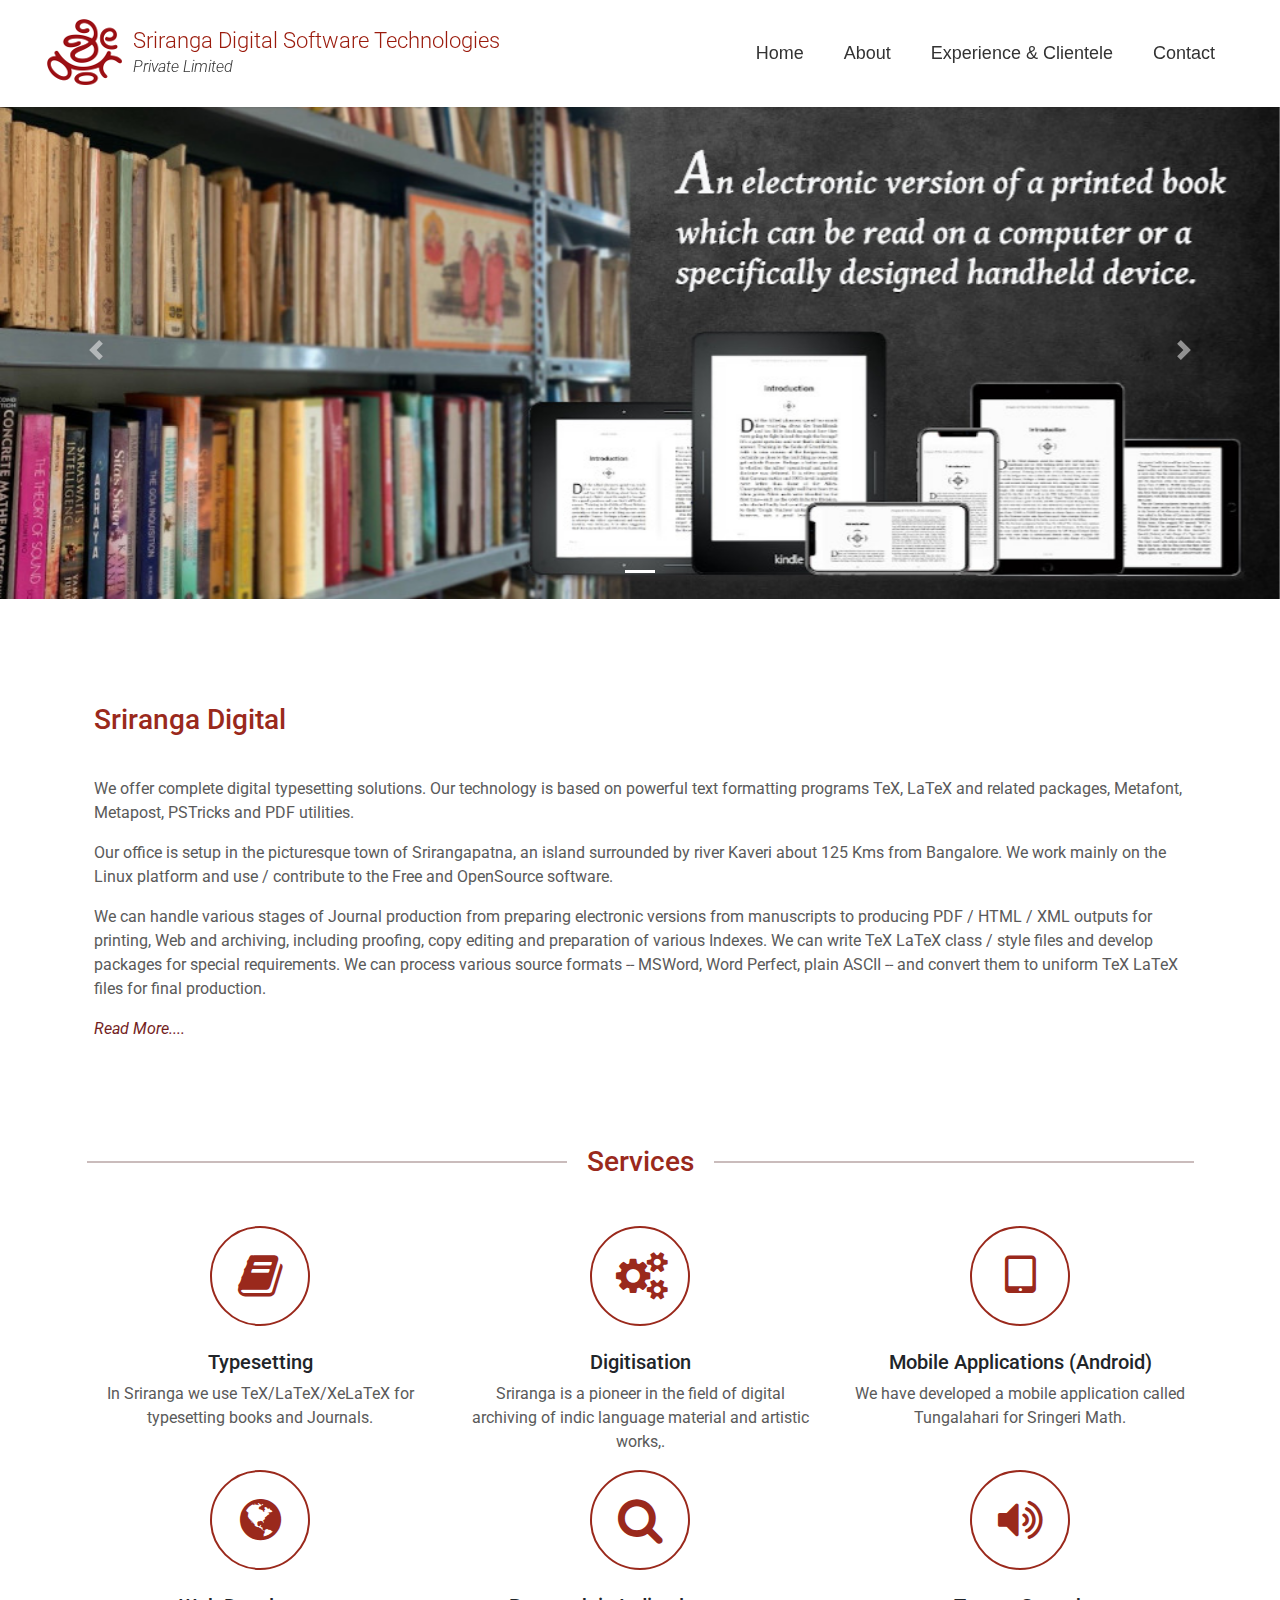
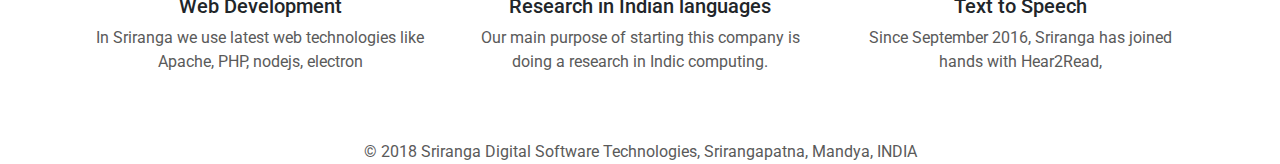
<file: index.html>
<!DOCTYPE html>
<html lang="en">
<head>
  <title>Home | Sriranga Digital Software Technologies</title>
  <meta charset="utf-8">
  <meta name="viewport" content="width=device-width, initial-scale=1, shrink-to-fit=no">
  <link rel="stylesheet" href="https://maxcdn.bootstrapcdn.com/bootstrap/4.1.0/css/bootstrap.min.css">
  <script src="https://ajax.googleapis.com/ajax/libs/jquery/3.3.1/jquery.min.js"></script>
  <script src="https://cdnjs.cloudflare.com/ajax/libs/popper.js/1.14.0/umd/popper.min.js"></script>
  <script src="https://maxcdn.bootstrapcdn.com/bootstrap/4.1.0/js/bootstrap.min.js"></script>

  <link href="https://fonts.googleapis.com/css?family=Roboto" rel="stylesheet">
  <link rel="stylesheet" href="https://cdnjs.cloudflare.com/ajax/libs/font-awesome/4.7.0/css/font-awesome.min.css">
  <link rel="stylesheet" type="text/css" href="html/css/navbar.css">
  <link rel="stylesheet" type="text/css" href="html/css/custom.css">
</head>
<body>
  <nav id="mainNavBar" class="navbar navbar-light navbar-expand-lg fixed-top">
    <div class="container-fluid clear-paddings">
      <p class="navbar-text" id="navbarText">
        <img src="html/images/sriranga-logo.png">
       <!--  <span>Sriranga Digital Software Technologies<br /><small>Private Limited</small></span>
       --> </p>
       <p class="navbar-text p-2" id="navbarText">Sriranga Digital Software Technologies<br><small>Private Limited</small></p>
       <button class="navbar-toggler" type="button" data-toggle="collapse" data-target="#navbarNav" aria-controls="navbarNav" aria-expanded="false" aria-label="Toggle navigation"><span class="navbar-toggler-icon"></span></button>
       <div class="collapse navbar-collapse" id="navbarNav">
        <ul class="navbar-nav nav ml-auto">
          <li><a href="index.html">Home</a></li>
          <li><a href="html/about.html">About</a></li>
          <li><a href="html/work.html">Experience & Clientele</a></li>
          <li><a href="html/contact.html">Contact</a></li>
        </ul>
      </div>
    </div>
  </nav>
  

  <div id="myCarousel" class="carousel slide main-stage" data-ride="carousel">
    <ol class="carousel-indicators">
      <li data-target="#myCarousel" data-slide-to="0" class="active"></li>
      <!-- <li data-target="#myCarousel" data-slide-to="1"></li> -->
    </ol> 
    <div class="carousel-inner">
      <div class="carousel-item active">
        <img class="img-fluid" src="html/images/slide1.jpg" alt="First slide">
      </div>
      <!-- <div class="carousel-item">
        <img class="img-fluid" src="html/images/slide2.jpg" alt="Second slide">
      </div> -->
    </div>
    <a class="carousel-control-prev" href="#myCarousel" role="button" data-slide="prev">
      <span class="carousel-control-prev-icon" aria-hidden="true"></span>
      <span class="sr-only">Previous</span>
    </a>
    <a class="carousel-control-next" href="#myCarousel" role="button" data-slide="next">
      <span class="carousel-control-next-icon" aria-hidden="true"></span>
      <span class="sr-only">Next</span>
    </a>
  </div>

  <div class="container first-stage">
    <div class="row p-4">
      <h3 class="mb-4">Sriranga Digital  </h3>
      <p class="mb-3">We offer complete digital typesetting solutions. Our technology is based on powerful text formatting programs TeX, LaTeX and related packages, Metafont, Metapost, PSTricks and PDF utilities.</p>

      <p class="mb-3">Our office is setup in the picturesque town of Srirangapatna, an island surrounded by river Kaveri about 125 Kms from Bangalore. We work mainly on the Linux platform and use / contribute to the Free and OpenSource software.</p>

      <p class="mb-3">We can handle various stages of Journal production from preparing electronic versions from manuscripts to producing PDF / HTML / XML outputs for printing, Web and archiving, including proofing, copy editing and preparation of various Indexes. We can write TeX LaTeX class / style files and develop packages for special requirements. We can process various source formats -- MSWord, Word Perfect, plain ASCII -- and convert them to uniform TeX LaTeX files for final production.</p> 
      <p class="read-more"><a href="html/about.html">Read More....</a></p>      
    </div>

    <div class="row caption first-stage">
      <h3 class="text-center mb-5">Services</h3>
    </div>

    <div class="row text-center">
      <div class="col-md-4 mb-3"> 
        <div><i class="fa fa-book fa-3x text-center" id="rcorners2"></i></div><br />
        <h5>Typesetting</h5>
        <p>In Sriranga we use TeX/LaTeX/XeLaTeX for typesetting books and Journals.</p>
      </div>
      <div class="col-md-4 mb-3"> 
        <div><i class="fa fa-cogs fa-3x text-center" id="rcorners2"></i></div><br />
        <h5>Digitisation</h5>
        <p>Sriranga is a pioneer in the field of digital archiving of indic language material and artistic works,.</p>
      </div>
      <div class="col-md-4 mb-3"> 
        <div><i class="fa fa-tablet fa-3x text-center" id="rcorners2"></i></div><br />
        <h5>Mobile Applications (Android)</h5>
        <p>We have developed a mobile application called Tungalahari for Sringeri Math.</p>
      </div>
      <div class="col-md-4 mb-3"> 
        <div><i class="fa fa-globe fa-3x text-center" id="rcorners2"></i></div><br />
        <h5>Web Development</h5>
        <p>In Sriranga we use latest web technologies like Apache, PHP, nodejs, electron</p>
      </div>
      <div class="col-md-4 mb-3"> 
        <div><i class="fa fa-search fa-3x text-center" id="rcorners2"></i></div><br />
        <h5>Research in Indian languages</h5>
        <p>Our main purpose of starting this company is doing a research in Indic computing.</p>
      </div>
      <div class="col-md-4 mb-3"> 
        <div><i class="fa fa-volume-up fa-3x text-center" id="rcorners2"></i></div><br />
        <h5>Text to Speech</h5>
        <p>Since September 2016, Sriranga has joined hands with Hear2Read,</p>
      </div>
    </div>

    <div class="row footer mt-50">
      <div class="col-md-12 text-center">
        <p>© 2018 Sriranga Digital Software Technologies, Srirangapatna, Mandya, INDIA</p> 
      </div>
    </div>

  </div>
</body>
</html>
</file>
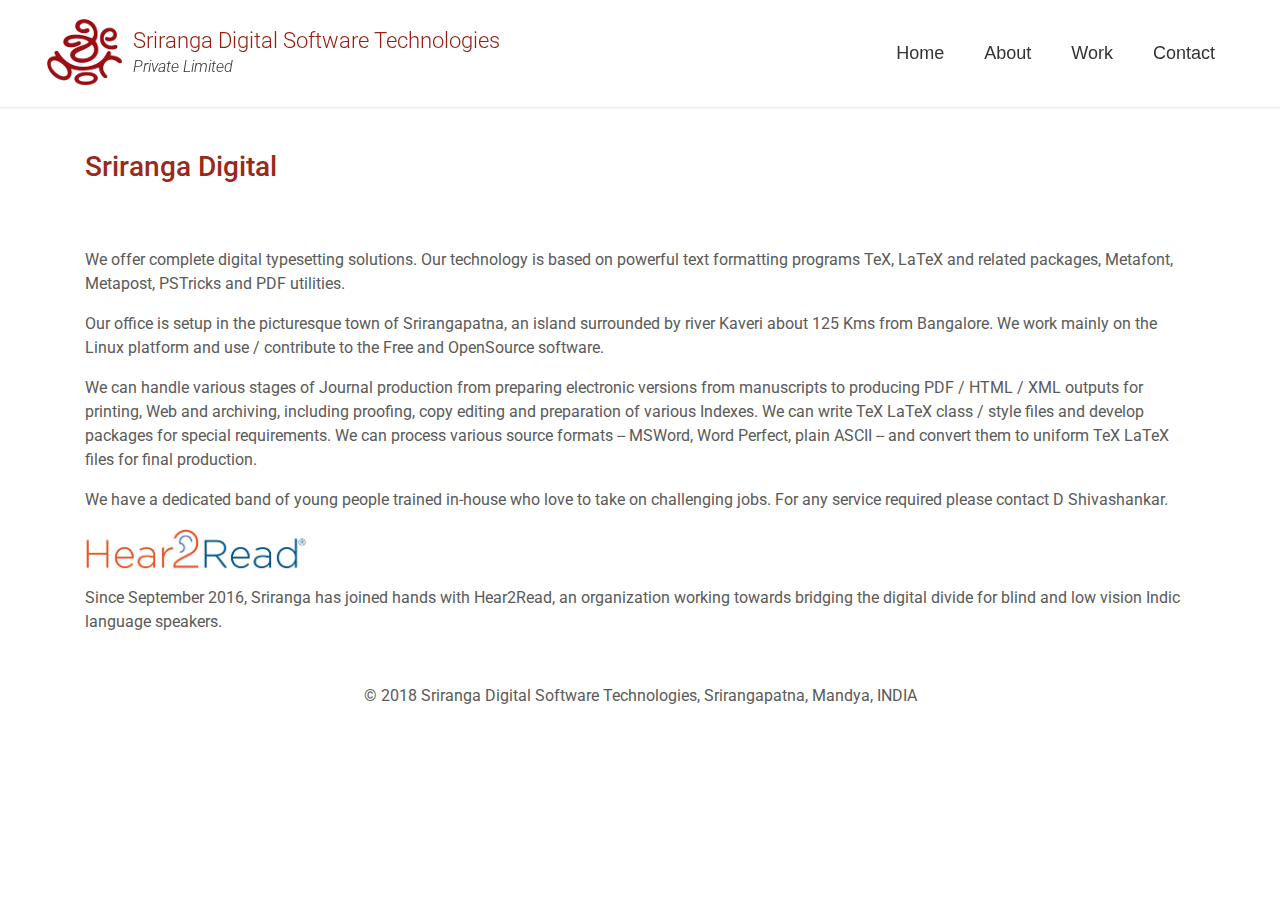
<file: html/about.html>
<!DOCTYPE html>
<html lang="en">
<head>
  <title>Home | Sriranga Digital Software Technologies</title>
  <meta charset="utf-8">
  <meta name="viewport" content="width=device-width, initial-scale=1">
  <link rel="stylesheet" href="https://maxcdn.bootstrapcdn.com/bootstrap/4.1.0/css/bootstrap.min.css">
  <script src="https://ajax.googleapis.com/ajax/libs/jquery/3.3.1/jquery.min.js"></script>
  <script src="https://cdnjs.cloudflare.com/ajax/libs/popper.js/1.14.0/umd/popper.min.js"></script>
  <script src="https://maxcdn.bootstrapcdn.com/bootstrap/4.1.0/js/bootstrap.min.js"></script>

  <link href="https://fonts.googleapis.com/css?family=Roboto" rel="stylesheet">
  <link rel="stylesheet" href="https://cdnjs.cloudflare.com/ajax/libs/font-awesome/4.7.0/css/font-awesome.min.css">
  <link rel="stylesheet" type="text/css" href="css/navbar.css">
  <link rel="stylesheet" type="text/css" href="css/custom.css">
</head>
<body>
  <nav id="mainNavBar" class="navbar navbar-light navbar-expand-lg fixed-top">
    <div class="container-fluid clear-paddings">
      <p class="navbar-text" id="navbarText">
        <img src="images/sriranga-logo.png">
        <!-- <span>Sriranga Digital Software Technologies<br /><small>Private Limited</small></span> -->
      </p>
      <p class="navbar-text p-2" id="navbarText">Sriranga Digital Software Technologies<br><small>Private Limited</small></p>
      <button class="navbar-toggler" type="button" data-toggle="collapse" data-target="#navbarNav" aria-controls="navbarNav" aria-expanded="false" aria-label="Toggle navigation"><span class="navbar-toggler-icon"></span></button>
      <div class="collapse navbar-collapse" id="navbarNav">
        <ul class="navbar-nav nav ml-auto">
          <li><a href="../index.html">Home</a></li>
          <li><a href="about.html">About</a></li>
          <li><a href="work.html">Work</a></li>
          <li><a href="Contact.html">Contact</a></li>
        </ul>
      </div>
    </div>
  </nav>
  
  <div class="container second-stage">
    <h3 class="mb-5">Sriranga Digital  </h3>
    <p class="mb-3">We offer complete digital typesetting solutions. Our technology is based on powerful text formatting programs TeX, LaTeX and related packages, Metafont, Metapost, PSTricks and PDF utilities.</p>

    <p class="mb-3">Our office is setup in the picturesque town of Srirangapatna, an island surrounded by river Kaveri about 125 Kms from Bangalore. We work mainly on the Linux platform and use / contribute to the Free and OpenSource software.</p>

    <p class="mb-3">We can handle various stages of Journal production from preparing electronic versions from manuscripts to producing PDF / HTML / XML outputs for printing, Web and archiving, including proofing, copy editing and preparation of various Indexes. We can write TeX LaTeX class / style files and develop packages for special requirements. We can process various source formats -- MSWord, Word Perfect, plain ASCII -- and convert them to uniform TeX LaTeX files for final production.</p> 

    <p class="mb-3">We have a dedicated band of young people trained in-house who love to take on challenging jobs. For any service required please contact D Shivashankar.</p>

    <img src="images/logo.png" alt="Hear2Read"  class="mb-3" width="20%">
    <p class="mb-3">Since September 2016, Sriranga has joined hands with Hear2Read, an organization working towards bridging the digital divide for blind and low vision Indic language speakers.</p>


    <div class="row footer mt-50">
      <div class="col-md-12 text-center">
        <p>© 2018 Sriranga Digital Software Technologies, Srirangapatna, Mandya, INDIA</p> 
      </div>
    </div>
  </div>
</body>
</html>
</file>
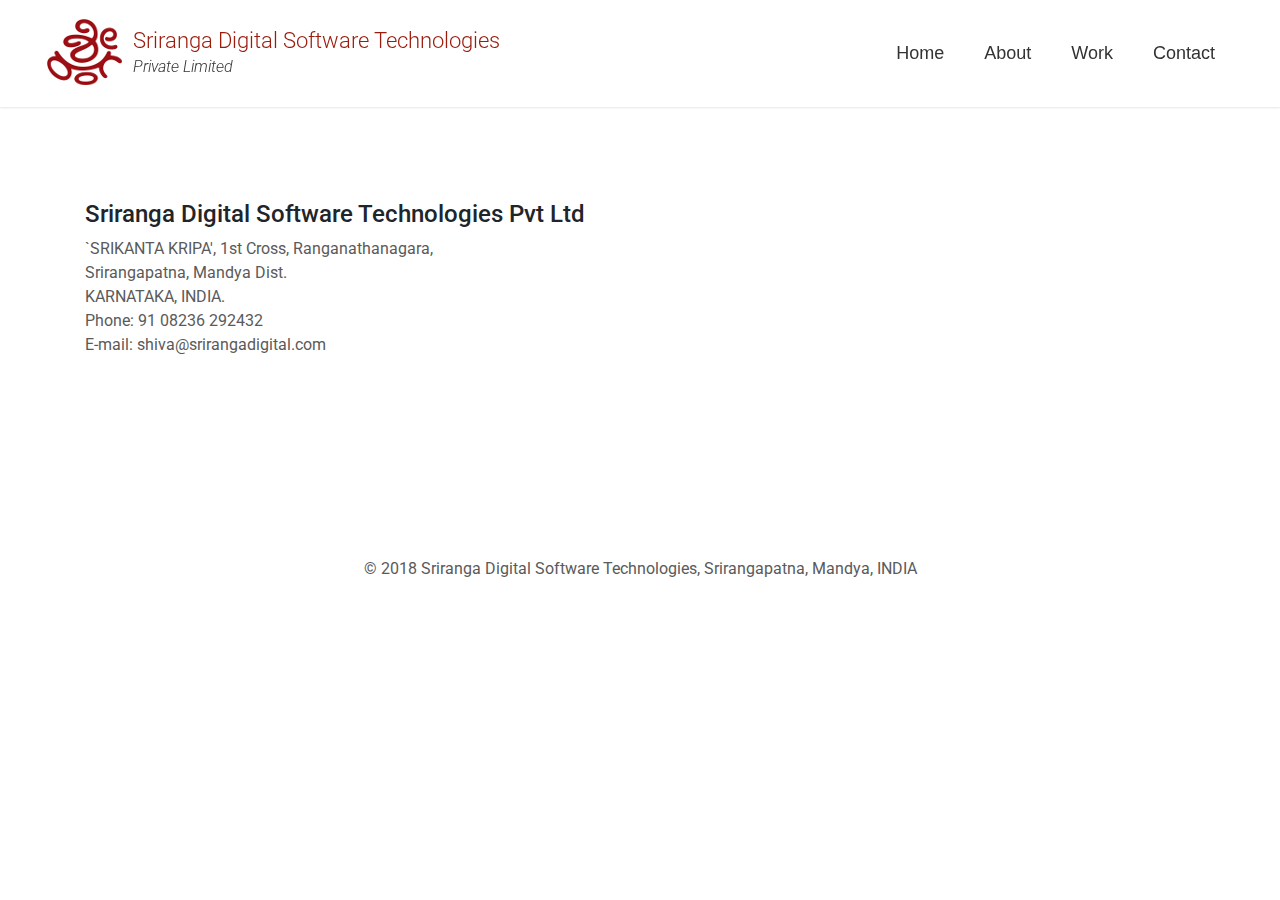
<file: html/contact.html>
<!DOCTYPE html>
<html lang="en">
<head>
  <title>Home | Sriranga Digital Software Technologies</title>
  <meta charset="utf-8">
  <meta name="viewport" content="width=device-width, initial-scale=1">
  <link rel="stylesheet" href="https://maxcdn.bootstrapcdn.com/bootstrap/4.1.0/css/bootstrap.min.css">
  <script src="https://ajax.googleapis.com/ajax/libs/jquery/3.3.1/jquery.min.js"></script>
  <script src="https://cdnjs.cloudflare.com/ajax/libs/popper.js/1.14.0/umd/popper.min.js"></script>
  <script src="https://maxcdn.bootstrapcdn.com/bootstrap/4.1.0/js/bootstrap.min.js"></script>

  <link href="https://fonts.googleapis.com/css?family=Roboto" rel="stylesheet">
  <link rel="stylesheet" href="https://cdnjs.cloudflare.com/ajax/libs/font-awesome/4.7.0/css/font-awesome.min.css">
  <link rel="stylesheet" type="text/css" href="css/navbar.css">
  <link rel="stylesheet" type="text/css" href="css/custom.css">
</head>
<body>
  <nav id="mainNavBar" class="navbar navbar-light navbar-expand-lg fixed-top">
    <div class="container-fluid clear-paddings">
      <p class="navbar-text" id="navbarText">
        <img src="images/sriranga-logo.png">
        <!-- <span>Sriranga Digital Software Technologies<br /><small>Private Limited</small></span> -->
      </p>
      <p class="navbar-text p-2" id="navbarText">Sriranga Digital Software Technologies<br><small>Private Limited</small></p>
      <button class="navbar-toggler" type="button" data-toggle="collapse" data-target="#navbarNav" aria-controls="navbarNav" aria-expanded="false" aria-label="Toggle navigation"><span class="navbar-toggler-icon"></span></button>
      <div class="collapse navbar-collapse" id="navbarNav">
        <ul class="navbar-nav nav ml-auto">
           <li><a href="../index.html">Home</a></li>
          <li><a href="about.html">About</a></li>
          <li><a href="work.html">Work</a></li>
          <li><a href="contact.html">Contact</a></li>
        </ul>
      </div>
    </div>
  </nav>
  
  <div class="container contact">
    <div class="row">
      <div class="col-md-6">
       <h4>Sriranga Digital Software Technologies Pvt Ltd</h4>
       <p>`SRIKANTA KRIPA', 1st Cross, Ranganathanagara,<br />
        Srirangapatna, Mandya Dist.<br />
        KARNATAKA, INDIA.<br />
        Phone: 91 08236 292432<br />
        E-mail: shiva@srirangadigital.com</p>

    </div>
    <div class="col-md-6">
      <iframe src="https://www.google.com/maps/embed?pb=!1m18!1m12!1m3!1d3899.840536592001!2d76.6638588145606!3d12.19125149137112!2m3!1f0!2f0!3f0!3m2!1i1024!2i768!4f13.1!3m3!1m2!1s0x3baf6972e44db099%3A0xb00f353589fc6ce8!2sSriranga+Digital!5e0!3m2!1sen!2sin!4v1566042216225!5m2!1sen!2sin" width="400" height="300" frameborder="0" style="border:0" allowfullscreen></iframe>
    </div>
  </div>



<div class="row footer mt-50">
  <div class="col-md-12 text-center">
  <p>© 2018 Sriranga Digital Software Technologies, Srirangapatna, Mandya, INDIA</p> 
</div>
</div>

</div>
</body>
</html>
</file>
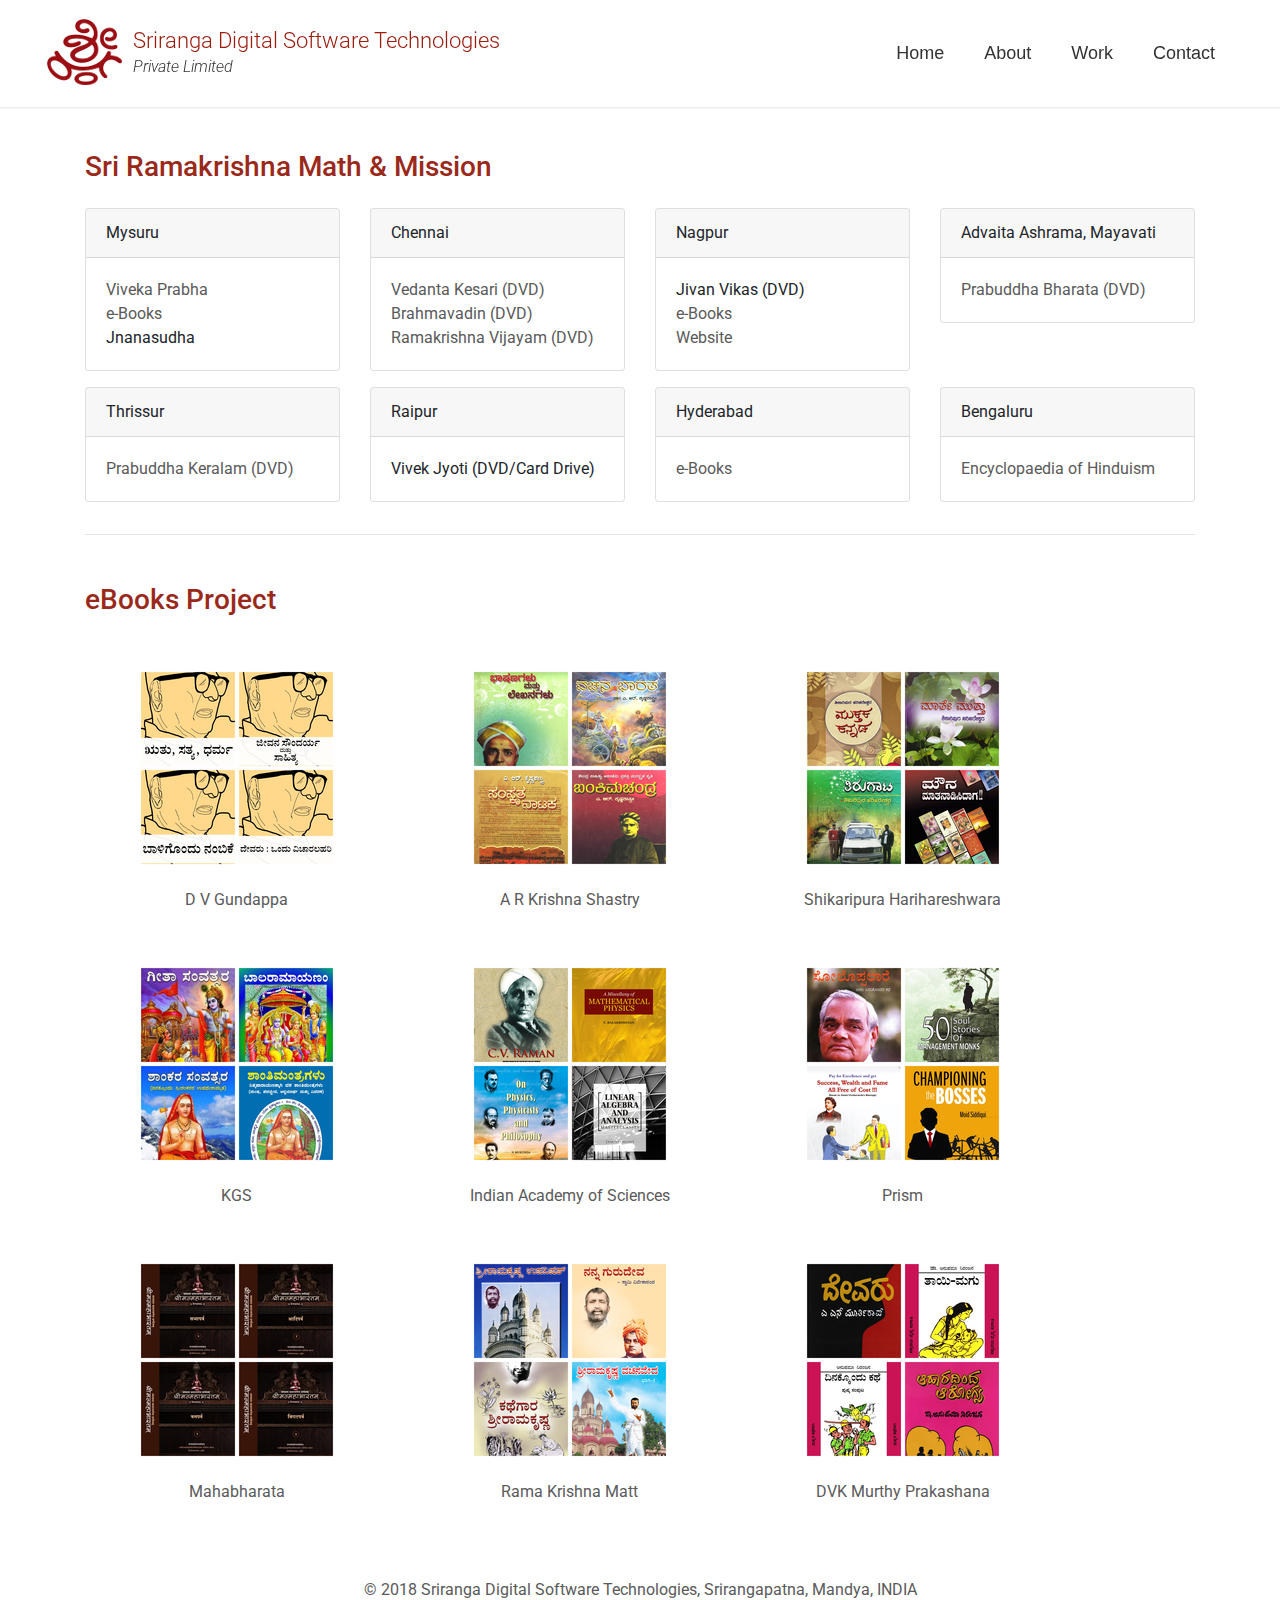
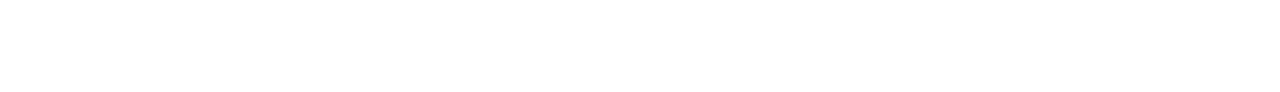
<file: html/moreworks.html>
<!DOCTYPE html>
<html lang="en">
<head>
  <title>Home | Sriranga Digital Software Technologies</title>
  <meta charset="utf-8">
  <meta name="viewport" content="width=device-width, initial-scale=1">
  <link rel="stylesheet" href="https://maxcdn.bootstrapcdn.com/bootstrap/4.1.0/css/bootstrap.min.css">
  <script src="https://ajax.googleapis.com/ajax/libs/jquery/3.3.1/jquery.min.js"></script>
  <script src="https://cdnjs.cloudflare.com/ajax/libs/popper.js/1.14.0/umd/popper.min.js"></script>
  <script src="https://maxcdn.bootstrapcdn.com/bootstrap/4.1.0/js/bootstrap.min.js"></script>

  <link href="https://fonts.googleapis.com/css?family=Roboto" rel="stylesheet">
  <link rel="stylesheet" href="https://cdnjs.cloudflare.com/ajax/libs/font-awesome/4.7.0/css/font-awesome.min.css">
  <link rel="stylesheet" type="text/css" href="css/navbar.css">
  <link rel="stylesheet" type="text/css" href="css/custom.css">
</head>
<body>
  <nav id="mainNavBar" class="navbar navbar-light navbar-expand-lg fixed-top">
    <div class="container-fluid clear-paddings">
      <p class="navbar-text" id="navbarText">
        <img src="images/sriranga-logo.png">
        <!-- <span>Sriranga Digital Software Technologies<br /><small>Private Limited</small></span> -->
      </p>
      <p class="navbar-text p-2" id="navbarText">Sriranga Digital Software Technologies<br><small>Private Limited</small></p>
      <button class="navbar-toggler" type="button" data-toggle="collapse" data-target="#navbarNav" aria-controls="navbarNav" aria-expanded="false" aria-label="Toggle navigation"><span class="navbar-toggler-icon"></span></button>
      <div class="collapse navbar-collapse" id="navbarNav">
        <ul class="navbar-nav nav ml-auto">
          <li><a href="../index.html">Home</a></li>
          <li><a href="about.html">About</a></li>
          <li><a href="work.html">Work</a></li>
          <li><a href="contact.html">Contact</a></li>
        </ul>
      </div>
    </div>
  </nav>

  <div class="container second-stage">
  
    <div class="row">

     <div class="col-md-12">
      <h3>Sri Ramakrishna Math & Mission</h3> 
    </div>
    <div class="col-md-3">
      <div class="card">
        <div class="card-header">Mysuru</div>
        <div class="card-body">
          <a href="http://vivekaprabha.net/" target="_blank">Viveka Prabha</a><br />
          <a href="https://play.google.com/store/search?q=Our%20other%20books%20here%20can%20be%20searched%20using%20%23SRKAshramaMysore&c=books&hl=en" target="_blank">e-Books</a><br />
        Jnanasudha</div> 
      </div>   
    </div>  
    <div class="col-md-3">
      <div class="card">
        <div class="card-header">Chennai</div>
        <div class="card-body">
          <a href="https://istore.chennaimath.org/product/101-years-of-the-vedanta-kesari-magazine-dvd-collection/" target="_blank">Vedanta Kesari (DVD)<br /></a>
          <a href="https://shop.advaitaashrama.org/product/brahmavadin/" target="_blank">Brahmavadin (DVD)<br /></a>
          <a href="https://istore.chennaimath.org/product/94-years-of-sri-ramakrishna-vijayam-magazine-dvd-collection/" target="_blank">Ramakrishna Vijayam (DVD)</a>
        </div> 
      </div>   
    </div>
    <div class="col-md-3">
      <div class="card">
        <div class="card-header">Nagpur</div>
        <div class="card-body">
          Jivan Vikas (DVD)<br />
          <a href="https://play.google.com/store/books/collection/cluster?clp=CjgKNgowYm9va3NfY2x1c3RlcnNfbXJsX3J0X0UyQzlCOUYxX0RBNkY1OTMwX0FGNUYxNDFCEAcYAQ%3D%3D:S:ANO1ljJsm5w" target="_blank">e-Books<br /></a>
          <a href="https://www.rkmathnagpur.org" target="_blank">Website</a>
        </div> 
      </div>   
    </div>
    <div class="col-md-3">
      <div class="card">
        <div class="card-header">Advaita Ashrama, Mayavati</div>
        <div class="card-body">
          <a href="https://shop.advaitaashrama.org/product/prabuddha-bharata/" target="_blank">Prabuddha Bharata (DVD)</a>
        </div> 
      </div>   
    </div>
    <div class="col-md-3">
      <div class="card">
        <div class="card-header">Thrissur</div>
        <div class="card-body">
          <a href="https://rkmthrissur.org/products/product?url=prabhuddha-keralam-dvd" target="_blank">Prabuddha Keralam (DVD)</a>
        </div> 
      </div>   
    </div>
    <div class="col-md-3">
      <div class="card">
        <div class="card-header">Raipur</div>
        <div class="card-body">
          Vivek Jyoti (DVD/Card Drive)
        </div> 
      </div>   
    </div>
    <div class="col-md-3">
      <div class="card">
        <div class="card-header">Hyderabad</div>
        <div class="card-body">
          <a href="" target="">e-Books</a>
        </div> 
      </div>   
    </div>
    <div class="col-md-3">
      <div class="card">
        <div class="card-header">Bengaluru</div>
        <div class="card-body">
          <a href="http://eoh.rkmathbangalore.org/" target="_blank">Encyclopaedia of Hinduism</a>
        </div> 
      </div>   
    </div>
  </div>
  <hr>
  <div class="row">
    <div class="col-md-12">
      <h3>eBooks Project</h3>
    </div>
  </div>
  <div class="row">
    <div class="col-md-3 m-4 text-center">
      <a href="https://play.google.com/store/books/author?id=D+V+Gundappa" target="_blank">
        <img src="images/eimg/dvg.jpg" class="shadow p-1 mb-3 rounded" alt="">
        <br/><span class="mt-2">D V Gundappa</span></a>
    </div> 
    <div class="col-md-3 m-4 text-center">
      <a href="https://play.google.com/store/books/collection/cluster?clp=CjMKMQorYm9va3NfY2x1c3RlcnNfbXJsX3J0X3JiMl8yX2luX2s1eUZEd0FBUUJBShAHGAE%3D:S:ANO1ljLSbp8&gsr=CjUKMwoxCitib29rc19jbHVzdGVyc19tcmxfcnRfcmIyXzJfaW5fazV5RkR3QUFRQkFKEAcYAQ%3D%3D:S:ANO1ljLbBBg" target="_blank">
        <img src="images/eimg/ark.jpg" class="shadow p-1 mb-3 rounded" alt="">
        <br/><span class="mt-2">A R Krishna Shastry</span></a>
    </div> 
    <div class="col-md-3 m-4 text-center">
      <a href="https://play.google.com/store/search?q=harihareshwara&c=books" target="_blank">
        <img src="images/eimg/hari.jpg" class="shadow p-1 mb-3 rounded" alt="">
        <br/><span class="mt-2">Shikaripura Harihareshwara</span></a>
    </div> 
    <div class="col-md-3 m-4 text-center">
      <a href="" target="_blank">
        <img src="images/eimg/kgs.jpg" class="shadow p-1 mb-3 rounded" alt="">
        <br/><span class="mt-2">KGS</span></a>
    </div> 
    <div class="col-md-3 m-4 text-center">
      <a href="" target="_blank">
        <img src="images/eimg/iasc.jpg" class="shadow p-1 mb-3 rounded" alt="">
        <br/><span class="mt-2">Indian Academy of Sciences</span></a>
    </div> 
    <div class="col-md-3 m-4 text-center">
      <a href="" target="_blank">
        <img src="images/eimg/prism.jpg" class="shadow p-1 mb-3 rounded" alt="">
        <br/><span class="mt-2">Prism</span></a>
    </div> 
    <div class="col-md-3 m-4 text-center">
      <a href="" target="_blank">
        <img src="images/eimg/maha.jpg" class="shadow p-1 mb-3 rounded" alt="">
        <br/><span class="mt-2">Mahabharata</span></a>
    </div> 
    <div class="col-md-3 m-4 text-center">
      <a href="" target="_blank">
        <img src="images/eimg/rkm.jpg" class="shadow p-1 mb-3 rounded" alt="">
        <br/><span class="mt-2">Rama Krishna Matt</span></a>
    </div>
    <div class="col-md-3 m-4 text-center">
      <a href="https://play.google.com/store/search?q=Our%20other%20books%20here%20can%20be%20searched%20using%20%23DVKPrakashana&c=books&hl=en" target="_blank">
        <img src="images/eimg/dvk.jpg" class="shadow p-1 mb-3 rounded" alt="">
        <br/><span class="mt-2">DVK Murthy Prakashana</span></a>
    </div>
  </div>


  <div class="row footer mt-50">
    <div class="col-md-12 text-center">
      <p>© 2018 Sriranga Digital Software Technologies, Srirangapatna, Mandya, INDIA</p> 
    </div>
  </div>
</div>
</body>
</html>
</file>
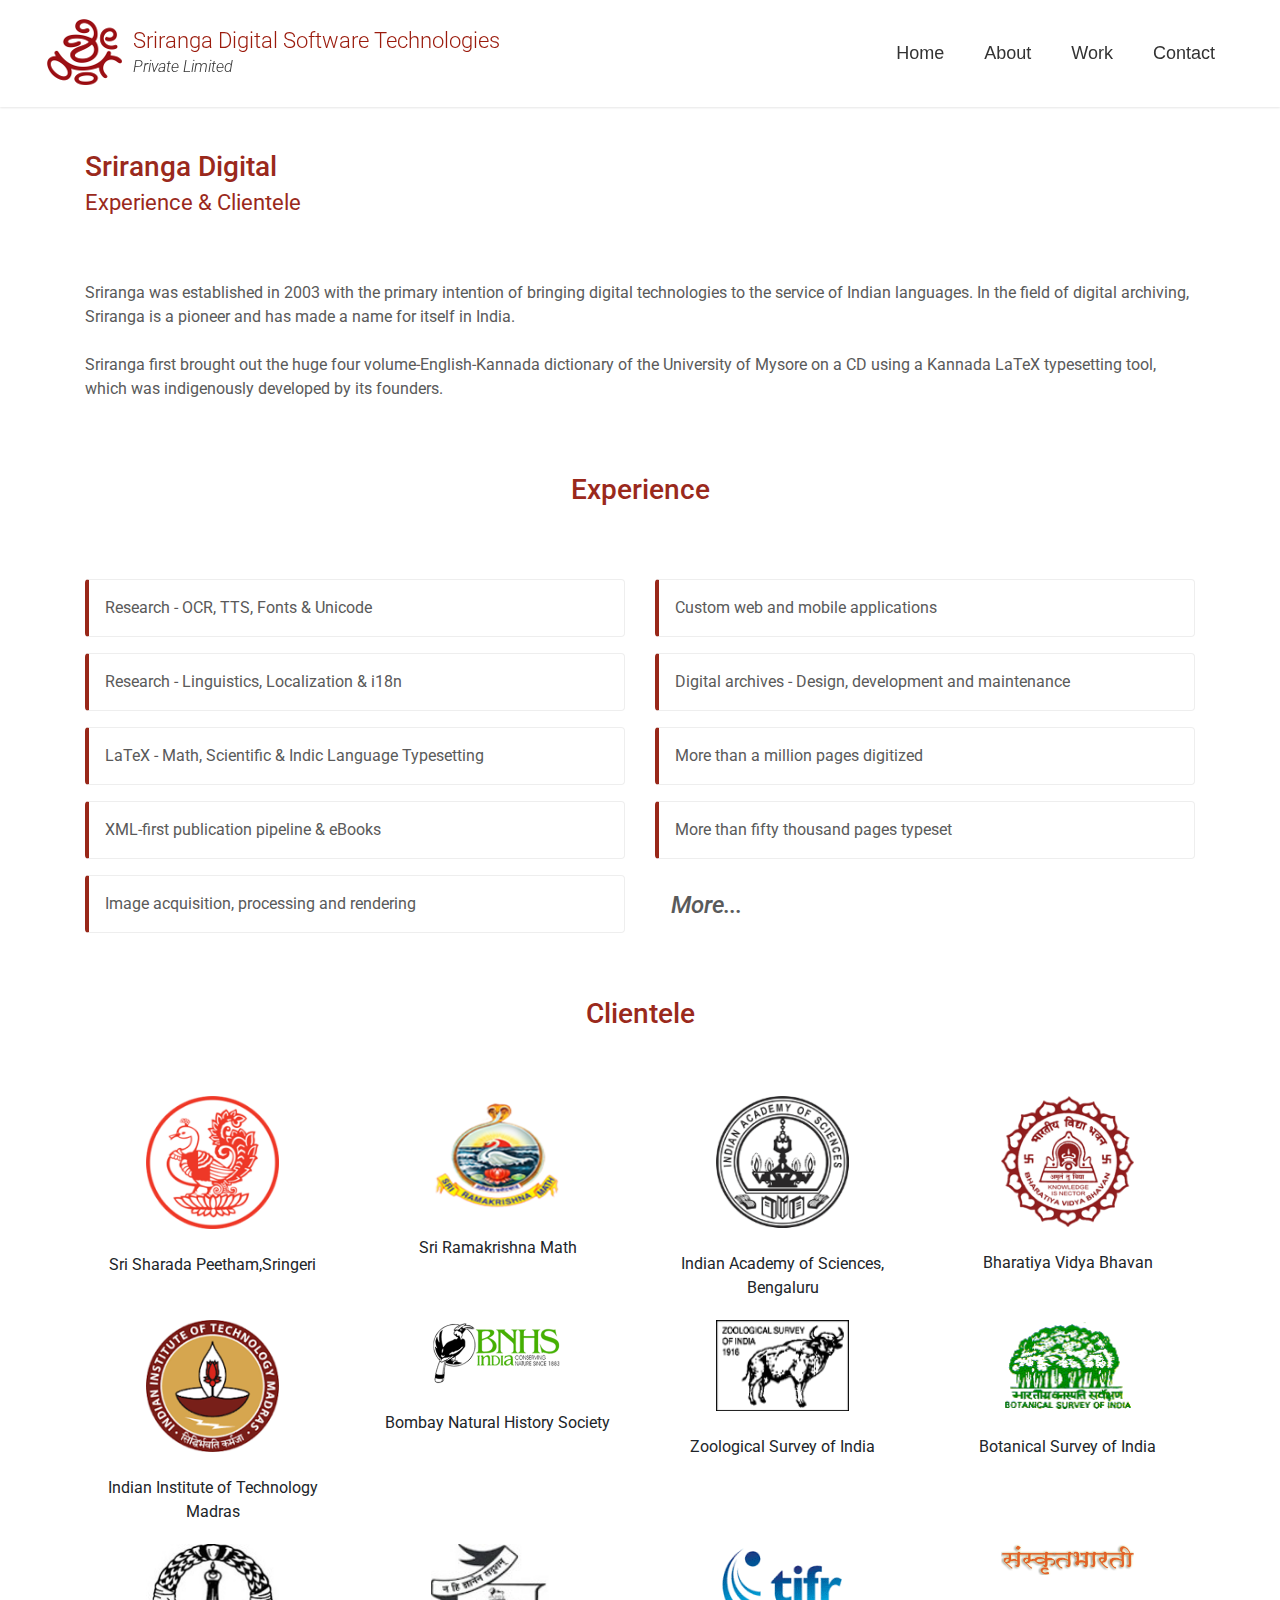
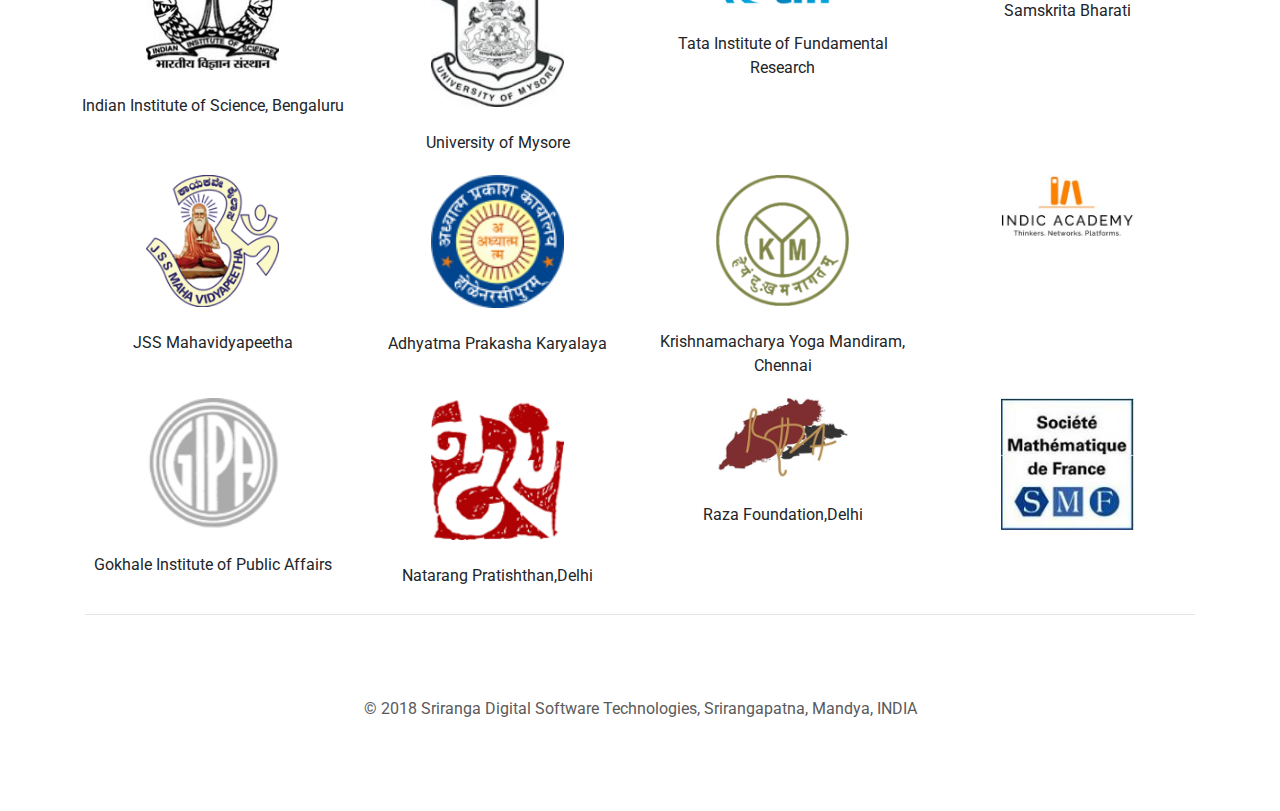
<file: html/work.html>
<!DOCTYPE html>
<html lang="en">
<head>
  <title>Home | Sriranga Digital Software Technologies</title>
  <meta charset="utf-8">
  <meta name="viewport" content="width=device-width, initial-scale=1">
  <link rel="stylesheet" href="https://maxcdn.bootstrapcdn.com/bootstrap/4.1.0/css/bootstrap.min.css">
  <script src="https://ajax.googleapis.com/ajax/libs/jquery/3.3.1/jquery.min.js"></script>
  <script src="https://cdnjs.cloudflare.com/ajax/libs/popper.js/1.14.0/umd/popper.min.js"></script>
  <script src="https://maxcdn.bootstrapcdn.com/bootstrap/4.1.0/js/bootstrap.min.js"></script>

  <link href="https://fonts.googleapis.com/css?family=Roboto" rel="stylesheet">
  <link rel="stylesheet" href="https://cdnjs.cloudflare.com/ajax/libs/font-awesome/4.7.0/css/font-awesome.min.css">
  <link rel="stylesheet" type="text/css" href="css/navbar.css">
  <link rel="stylesheet" type="text/css" href="css/custom.css">
</head>
<body>
  <nav id="mainNavBar" class="navbar navbar-light navbar-expand-lg fixed-top">
    <div class="container-fluid clear-paddings">
      <p class="navbar-text" id="navbarText">
        <img src="images/sriranga-logo.png">
        <!-- <span>Sriranga Digital Software Technologies<br /><small>Private Limited</small></span> -->
      </p>
      <p class="navbar-text p-2" id="navbarText">Sriranga Digital Software Technologies<br><small>Private Limited</small></p>
      <button class="navbar-toggler" type="button" data-toggle="collapse" data-target="#navbarNav" aria-controls="navbarNav" aria-expanded="false" aria-label="Toggle navigation"><span class="navbar-toggler-icon"></span></button>
      <div class="collapse navbar-collapse" id="navbarNav">
        <ul class="navbar-nav nav ml-auto">
          <li><a href="../index.html">Home</a></li>
          <li><a href="about.html">About</a></li>
          <li><a href="work.html">Work</a></li>
          <li><a href="contact.html">Contact</a></li>
        </ul>
      </div>
    </div>
  </nav>

  <div class="container second-stage">
    <h3 class="mb-5">Sriranga Digital <br/> <small>Experience & Clientele</small></h3>
    <div class="row">
      <div class="col-md-12 mb-4">
        <p>Sriranga was established in 2003 with the primary intention of bringing digital technologies to the service of Indian languages. In the field of digital archiving, Sriranga is a pioneer and has made a name for itself in India.</p>
        <br/>
        <p>Sriranga first brought out the huge four volume-English-Kannada dictionary of the University of Mysore on a CD using a Kannada LaTeX typesetting tool, which was indigenously developed by its founders.</p>
      </div>
    </div>
      <h3 class="text-center p-5">Experience</h3>
    <div class="row">
      <div class="col-md-6">
        <div class="bd-callout bd-callout-warning">
          <p>Research - OCR, TTS, Fonts & Unicode</p>
        </div>
        <div class="bd-callout bd-callout-warning">
          <p>Research - Linguistics, Localization & i18n</p>
        </div>
        <div class="bd-callout bd-callout-warning">
          <p>LaTeX - Math, Scientific & Indic Language Typesetting</p>
        </div>
        <div class="bd-callout bd-callout-warning">
          <p>XML-first publication pipeline & eBooks</p>
        </div>
        <div class="bd-callout bd-callout-warning">
          <p>Image acquisition, processing and rendering</p>
        </div>
      </div>
      <div class="col-md-6">
        <div class="bd-callout bd-callout-warning">
          <p>Custom web and mobile applications</p>
        </div>
        <div class="bd-callout bd-callout-warning">
          <p>Digital archives - Design, development and maintenance</p>
        </div>
        <div class="bd-callout bd-callout-warning">
          <p>More than a million pages digitized</p>
        </div>
        <div class="bd-callout bd-callout-warning">
          <p>More than fifty thousand pages typeset</p>
        </div> 
       <h4 class="p-3"><i><a href="moreworks.html">More...</a></i></h4>
      </div>
    </div>

    <h3 class="text-center p-5">Clientele</h3>
    <div class="row">
      <div class="col-md-3 client">
        <a href="" target="_blank"><img src="images/mainc/Picture1.png" class="clientimg" alt=""></a>
        <br/><span class="text-center">Sri Sharada Peetham,Sringeri</span>
      </div>
      <div class="col-md-3 client">
        <a href="" target="_blank"><img src="images/mainc/Picture2.png" class="clientimg" alt=""></a>
        <br/><span class="text-center">Sri Ramakrishna Math</span>
      </div>
      <div class="col-md-3 client">
        <a href="" target="_blank"><img src="images/mainc/Picture3.png" class="clientimg" alt=""></a>
        <br/><span class="text-center">Indian Academy of Sciences, Bengaluru</span>
      </div>
      <div class="col-md-3 client">
        <a href="" target="_blank"><img src="images/mainc/Picture4.png" class="clientimg" alt=""></a>
        <br/><span class="text-center">Bharatiya Vidya Bhavan</span>
      </div>
      <div class="col-md-3 client">
        <a href="" target="_blank"><img src="images/mainc/Picture5.png" class="clientimg" alt=""></a>
        <br/><span class="text-center">Indian Institute of Technology Madras</span>
      </div>
      <div class="col-md-3 client">
        <a href="" target="_blank"><img src="images/mainc/Picture6.png" class="clientimg" alt=""></a>
        <br/><span class="text-center">Bombay Natural History Society</span>
      </div>
      <div class="col-md-3 client">
        <a href="" target="_blank"><img src="images/mainc/Picture7.png" class="clientimg" alt=""></a>
        <br/><span class="text-center">Zoological Survey of India</span>
      </div>
      <div class="col-md-3 client">
        <a href="" target="_blank"><img src="images/mainc/Picture8.png" class="clientimg" alt=""></a>
        <br/><span class="text-center">Botanical Survey of India</span>
      </div>
      <div class="col-md-3 client">
        <a href="" target="_blank"><img src="images/mainc/Picture9.jpg" class="clientimg" alt=""></a>
        <br/><span class="text-center">Indian Institute of Science, Bengaluru</span>
      </div>
      <div class="col-md-3 client">
        <a href="" target="_blank"><img src="images/mainc/Picture10.jpg" class="clientimg" alt=""></a>
        <br/><span class="text-center">University of Mysore</span>
      </div>
      <div class="col-md-3 client">
        <a href="" target="_blank"><img src="images/mainc/Picture11.png" class="clientimg" alt=""></a>
        <br/><span class="text-center">Tata Institute of Fundamental Research</span>
      </div>
      <div class="col-md-3 client">
        <a href="" target="_blank"><img src="images/mainc/Picture12.png" class="clientimg" alt=""></a>
        <br/><span class="text-center">Samskrita Bharati</span>
      </div>
      <div class="col-md-3 client">
        <a href="" target="_blank"><img src="images/mainc/Picture13.png" class="clientimg" alt=""></a>
        <br/><span class="text-center">JSS Mahavidyapeetha</span>
      </div>
      <div class="col-md-3 client">
        <a href="" target="_blank"><img src="images/mainc/Picture14.png" class="clientimg" alt=""></a>
        <br/><span class="text-center">Adhyatma Prakasha Karyalaya</span>
      </div>
      <div class="col-md-3 client">
        <a href="" target="_blank"><img src="images/mainc/Picture15.png" class="clientimg" alt=""></a>
        <br/><span class="text-center">Krishnamacharya Yoga Mandiram, Chennai</span>
      </div>
      <div class="col-md-3 client">
        <a href="" target="_blank"><img src="images/mainc/Picture16.jpg" class="clientimg" alt=""></a>
        <br/><span class="text-center"></span>
      </div>
      <div class="col-md-3 client">
        <a href="" target="_blank"><img src="images/mainc/Picture17.png" class="clientimg" alt=""></a>
        <br/><span class="text-center">Gokhale Institute of Public Affairs</span>
      </div>
      <div class="col-md-3 client">
        <a href="" target="_blank"><img src="images/mainc/Picture18.png" class="clientimg" alt=""></a>
        <br/><span class="text-center">Natarang Pratishthan,Delhi</span>
      </div>
      <div class="col-md-3 client">
        <a href="" target="_blank"><img src="images/mainc/Picture19.png" class="clientimg" alt=""></a>
        <br/><span class="text-center">Raza Foundation,Delhi</span>
      </div>
      <div class="col-md-3 client">
        <a href="" target="_blank"><img src="images/mainc/Picture20.jpg" class="clientimg" alt=""></a>
        <br/><span class="text-center"></span>
      </div>
    </div>
    <hr>
    <!-- <div class="row">

     <div class="col-md-12">
      <h3>Sri Ramakrishna Math & Mission</h3> 
    </div>
    <div class="col-md-3">
      <div class="card">
        <div class="card-header">Mysuru</div>
        <div class="card-body">
          <a href="http://vivekaprabha.net/" target="_blank">Viveka Prabha</a><br />
          <a href="https://play.google.com/store/search?q=Our%20other%20books%20here%20can%20be%20searched%20using%20%23SRKAshramaMysore&c=books&hl=en" target="_blank">e-Books</a><br />
        Jnanasudha</div> 
      </div>   
    </div>  
    <div class="col-md-3">
      <div class="card">
        <div class="card-header">Chennai</div>
        <div class="card-body">
          <a href="https://istore.chennaimath.org/product/101-years-of-the-vedanta-kesari-magazine-dvd-collection/" target="_blank">Vedanta Kesari (DVD)<br /></a>
          <a href="https://shop.advaitaashrama.org/product/brahmavadin/" target="_blank">Brahmavadin (DVD)<br /></a>
          <a href="https://istore.chennaimath.org/product/94-years-of-sri-ramakrishna-vijayam-magazine-dvd-collection/" target="_blank">Ramakrishna Vijayam (DVD)</a>
        </div> 
      </div>   
    </div>
    <div class="col-md-3">
      <div class="card">
        <div class="card-header">Nagpur</div>
        <div class="card-body">
          Jivan Vikas (DVD)<br />
          <a href="https://play.google.com/store/books/collection/cluster?clp=CjgKNgowYm9va3NfY2x1c3RlcnNfbXJsX3J0X0UyQzlCOUYxX0RBNkY1OTMwX0FGNUYxNDFCEAcYAQ%3D%3D:S:ANO1ljJsm5w" target="_blank">e-Books<br /></a>
          <a href="https://www.rkmathnagpur.org" target="_blank">Website</a>
        </div> 
      </div>   
    </div>
    <div class="col-md-3">
      <div class="card">
        <div class="card-header">Advaita Ashrama, Mayavati</div>
        <div class="card-body">
          <a href="https://shop.advaitaashrama.org/product/prabuddha-bharata/" target="_blank">Prabuddha Bharata (DVD)</a>
        </div> 
      </div>   
    </div>
    <div class="col-md-3">
      <div class="card">
        <div class="card-header">Thrissur</div>
        <div class="card-body">
          <a href="https://rkmthrissur.org/products/product?url=prabhuddha-keralam-dvd" target="_blank">Prabuddha Keralam (DVD)</a>
        </div> 
      </div>   
    </div>
    <div class="col-md-3">
      <div class="card">
        <div class="card-header">Raipur</div>
        <div class="card-body">
          Vivek Jyoti (DVD/Card Drive)
        </div> 
      </div>   
    </div>
    <div class="col-md-3">
      <div class="card">
        <div class="card-header">Hyderabad</div>
        <div class="card-body">
          <a href="" target="">e-Books</a>
        </div> 
      </div>   
    </div>
    <div class="col-md-3">
      <div class="card">
        <div class="card-header">Bengaluru</div>
        <div class="card-body">
          <a href="http://eoh.rkmathbangalore.org/" target="_blank">Encyclopaedia of Hinduism</a>
        </div> 
      </div>   
    </div>
  </div>
  <hr>
  <div class="row">
    <div class="col-md-12">
      <h3>eBooks Project</h3>
    </div>
    <div class="col-md-3">
      <a href="https://play.google.com/store/search?q=Our%20other%20books%20here%20can%20be%20searched%20using%20%23DVKPrakashana&c=books&hl=en" target="_blank">
        <img src="images/dvk.jpg" alt=""><br/><span class="text-center">DVK Murthy Prakashana</span></a>
    </div>
    <div class="col-md-3">
      
    </div>
    <div class="col-md-3">
      
    </div>
    <div class="col-md-3">
      
    </div>
  </div> -->


  <div class="row footer mt-50">
    <div class="col-md-12 text-center">
      <p>© 2018 Sriranga Digital Software Technologies, Srirangapatna, Mandya, INDIA</p> 
    </div>
  </div>
</div>
</body>
</html>
</file>
<file: html/css/navbar.css>
.navbar{
	font-family: 'Roboto', sans-serif;
	margin-bottom: 0;
	background-color: #FFF;
	box-shadow: 0px 1px 2px 0px rgba(0, 0, 0, 0.1);
	padding: 10px 0;
}
.navbar-brand {
	padding: 0;
}
.navbar .logo{
	height: 40px;
	transition: height 0.3s ease;
	margin: 0;
	padding-left: 8px;
}
.navbar #navbarText{
	font-family: 'Roboto', sans-serif;
	font-size: 14px;
	color: #D50000;
	font-weight: 300;
	display: inline-block;
	line-height: 20px;
	padding-top: 0;
	padding-bottom: 4px;
	margin-bottom: 0;
	margin-top: 0;
	text-align: center;
}
.navbar #navbarText small{
	font-style: italic;
	font-size: 14px;
	font-weight: 300;
	color: #333;
	text-align: center;
}
.navbar a{
	font-size: 13px;
}

.navbar .navbar-nav>.open>a, 
.navbar .navbar-nav>.open>a:focus, 
.navbar .navbar-nav>.open>a:hover {
	background-color: #AC0026;
	color: #FFF;
}
.navbar .navbar-nav > .active > a,
.navbar .navbar-nav > .active > a:hover,
.navbar .navbar-nav > .active > a:focus {
	background-color: transparent;
}
.navbar .navbar-nav > li > a:hover,
.navbar .navbar-nav > li > a:focus {
 	color: #9b2a1e;
}
.navbar-nav .dropdown-menu {
	box-shadow: 2px 2px 10px rgba(0,0,0,0.175);
	border-radius: 0px;
	top: 99%;
	border: none;
	border-top: 2px solid #32557f;
}
.navbar-nav .dropdown-menu li a{
	line-height: 22px; 
}
.navbar .navbar-toggle .icon-bar{
	background-color: #3F51B5;
}
.navbar .navbar-toggle:hover{
	background-color: #FFF;	
}
.dropdown-menu .divider {
	height: 1px;
	margin: 4px 0;
	overflow: hidden;
	background-color: #e5e5e5;
}
.navbar .navbar-nav {
  text-align: center;
  margin-top: 10px;
}
.navbar .form-inline {
  padding-left: 10px;
  padding-right: 10px;
}
.navbar .form-inline input,
.navbar .form-inline button{
  background: none;
  border-radius: 0;
  border: none;
  box-shadow: none;
}
.navbar .form-inline input{
	border-bottom: 1px solid #333;
	padding: 0;
	padding-bottom: 0;
	width: 100%;
}

.navbar .navbar-nav > li {
	padding: 20px
}
.navbar-light .navbar-toggler {
	border-color: transparent;
}
.navbar-toggler-icon{
	width: 1.25em;
}
.navbar .navbar-nav > li > a,
.navbar .form-inline input {
  font-family: 'Raleway', sans-serif;
  font-size: 18px;
  color: #333;
  font-weight: 400;
  text-decoration: none;
}
.navbar .navbar-nav > li.active > a, .navbar .navbar-nav > li.active > a:hover {
  color: #e5ae47;
  line-height: 12px;
}
#navbarSearch .form-group{
	width: 100%;
}
#openNavbarSearch{
	display: none;
	cursor: pointer;
}
ul.nav-pills{
	margin-top: 2em;
}
ul.nav-pills>li{
	min-width: 10em;
	margin-right: 1em;
}
.nav-pills>li>a {
    border-radius: 4px;
	border: 1px solid #ccc;
	text-align: center;
}
li.navSeparator{
	display: none !important;
}
@media(min-width:768px) {
	li.navSeparator{
		display: inline-block !important;
	}
	.navbar{
		padding: 0 30px;
	}
	.navbar .navbar-nav {
	  margin-top: 20px;
	  margin-bottom: 20px;
	}
	.navbar .navbar-nav > li {
  		display: inline-block;
	}
	.navbar .logo{
		height: 80px;
		transition: height 0.3s ease;
		margin: 5px 0 5px 0px;
	}
	.navbar #navbarText{
		font-size: 22px;
		line-height: 24px;
		padding-top: 0;
		padding-bottom: 4px;
		margin-bottom: 0;
		margin-top: 0;
		text-align: left;
	}
	.navbar #navbarText small{
		font-size: 16px;
	}
	.navbar .form-inline {
	  padding-left: 10px;
	  margin-top: 30px;
	}
	.navbar .navbar-nav > li {
  		display: inline-block;
	}
}
@media(min-width: 992px) {
	#navbarSearch{
		display: none;
	}
	#openNavbarSearch{
		display: inline-block;
	}
}
@media (max-width: 767px) {
	.navbar .navbar-nav .open .dropdown-menu>li>a {
		color: #FFF;
	}

	.navbar .navbar-text img{
		width: 50%;
	}

	.navbar #navbarText{
	font-family: 'Roboto', sans-serif;
	font-size: 14px;
	font-weight: 300;
	display: inline-block;
	line-height: 20px;
	padding-top: 0;
	padding-bottom: 4px;
	margin-bottom: 0;
	margin-top: 0;
	text-align: center;
}

}
</file>
<file: html/css/custom.css>
body{
    font-family: 'Roboto', sans-serif;
}

.navbar-text{
    color: #9b1b0d!important;
}


.carousel-item > img{
    top: 0;
    left: 0;
    min-width: 100%
}

.main-stage{
	margin-top:65px;
}
.first-stage{
    margin-top:35px;
}

.main-stage,p{
    color: #5a5a5a;
}

.second-stage{
    margin-top:150px;
    margin-bottom: 90px;
}

.caption>h3::before {
     baseline-shift: 1px;
}
.caption>h3 {
    width: 100%;
    color: #9a291c;
    margin: 0;
    padding: 0;
    text-align: center;
}
   h3, h2{
    color: #9a291c;
    } 

.e-border{
    border: 2px solid #ccc;
}

.caption>h3:after {
    display: inline-block;
    margin: 0 0 8px 20px;
    height: 2px;
    content: " ";
    text-shadow: none;
    background-color: #cabcbc;
    width: 100px;
}

.caption>h3:before {
    display: inline-block;
    margin: 0 20px 8px 0;
    height: 2px;
    content: " ";
    text-shadow: none;
    background-color: #cabcbc;
    width: 100px;
}

#rcorners2 {
  border-radius: 200px;
  border: 2px solid #9a291c !important;
  padding: 1.5rem; 
  width: 100px;
  height: 100px;
}


.fa-book, .fa-cogs, .fa-tablet, .fa-globe, .fa-search, .fa-volume-up{
    color: #9a291c !important;
}



.read-more{
	text-align: right;
	font-style: italic;
    color: #731e1e;
}

.read-more a{
    text-decoration: none;
    color: #731e1e;
}

.osi a{
    text-decoration: none;
    color: #fff;
}


.back-brown {
    background-color: #9b1b0d !important;
    color: #fff;
}

a.pill {
    text-align: center;
    padding: 40px;
    margin: 20px;
    font-weight: 600;
    color: #FFF;
}

p {
    margin-top: 0;
    margin-bottom: 0;
}

a{
    color: #5a5a5a;
}

a:hover{
    color: #bd2130;
    text-decoration: none;
}

h3{
    padding-bottom: 1rem;
}
hr{
    padding: 1rem;
}

.card{
    margin-bottom: 1rem;
}

.jumbotron {
    padding: 4rem 2rem;
}

.jumbotron {
    margin-bottom: 2rem;
    background-color: #9b1b0d !important;
    border-radius: .3rem;
    color: white;
}

.os-border{
    border: 1px solid #eaeaea;
    margin: 5px;
    padding: 10px;
    box-shadow: 0px 4px #ccc; 
}
.os-mb{
    margin-bottom: 1.5rem;
}

.osb-icon{
    display: block;
    margin-top: 20px;
    margin-bottom: auto;
    width: 50%;
}

.osb-right{
    border-right: 1px solid #ccc;
    box-shadow: 1px 0px #ccc;
}

.os-text{
    color: #6c757d;
}


.our-service {
    padding-top: 50px;
}


.contact{
   margin-top: 200px; 
}


.footer{
    margin-top: 50px;
}


.zoom {
  padding: 50px;
  transition: transform .2s;
  width: 200px;
  height: 200px;
  margin: 0 auto;
}

.zoom:hover {
  -ms-transform: scale(1.5); /* IE 9 */
  -webkit-transform: scale(1.5); /* Safari 3-8 */
  transform: scale(1.5); 
}

.client{
   padding: 10px;
   text-align: center;
}

.clientimg{
   display: block;
  margin-left: auto;
  margin-right: auto;
  width: 50%;    
}


.bd-callout-warning {
    border-left-color: #982719 !important;
}

.bd-callout {
    padding: 1rem;
    margin-top: 1rem;
    margin-bottom: 1rem;
    border: 1px solid #eee;
    border-left-width: .25rem;
    border-radius: .25rem;
}

@media (min-width: 576px) { 


.caption>h3:after {
    display: inline-block;
    margin: 0 0 8px 20px;
    height: 2px;
    content: " ";
    text-shadow: none;
    background-color: #cabcbc;
    width: 480px;
}
.caption>h3:before {
    display: inline-block;
    margin: 0 20px 8px 0;
    height: 2px;
    content: " ";
    text-shadow: none;
    background-color: #cabcbc;
    width: 480px;
}
.main-stage{
    margin-top:100px;
}

.first-stage{
    margin-top:80px;
}
}
</file>
